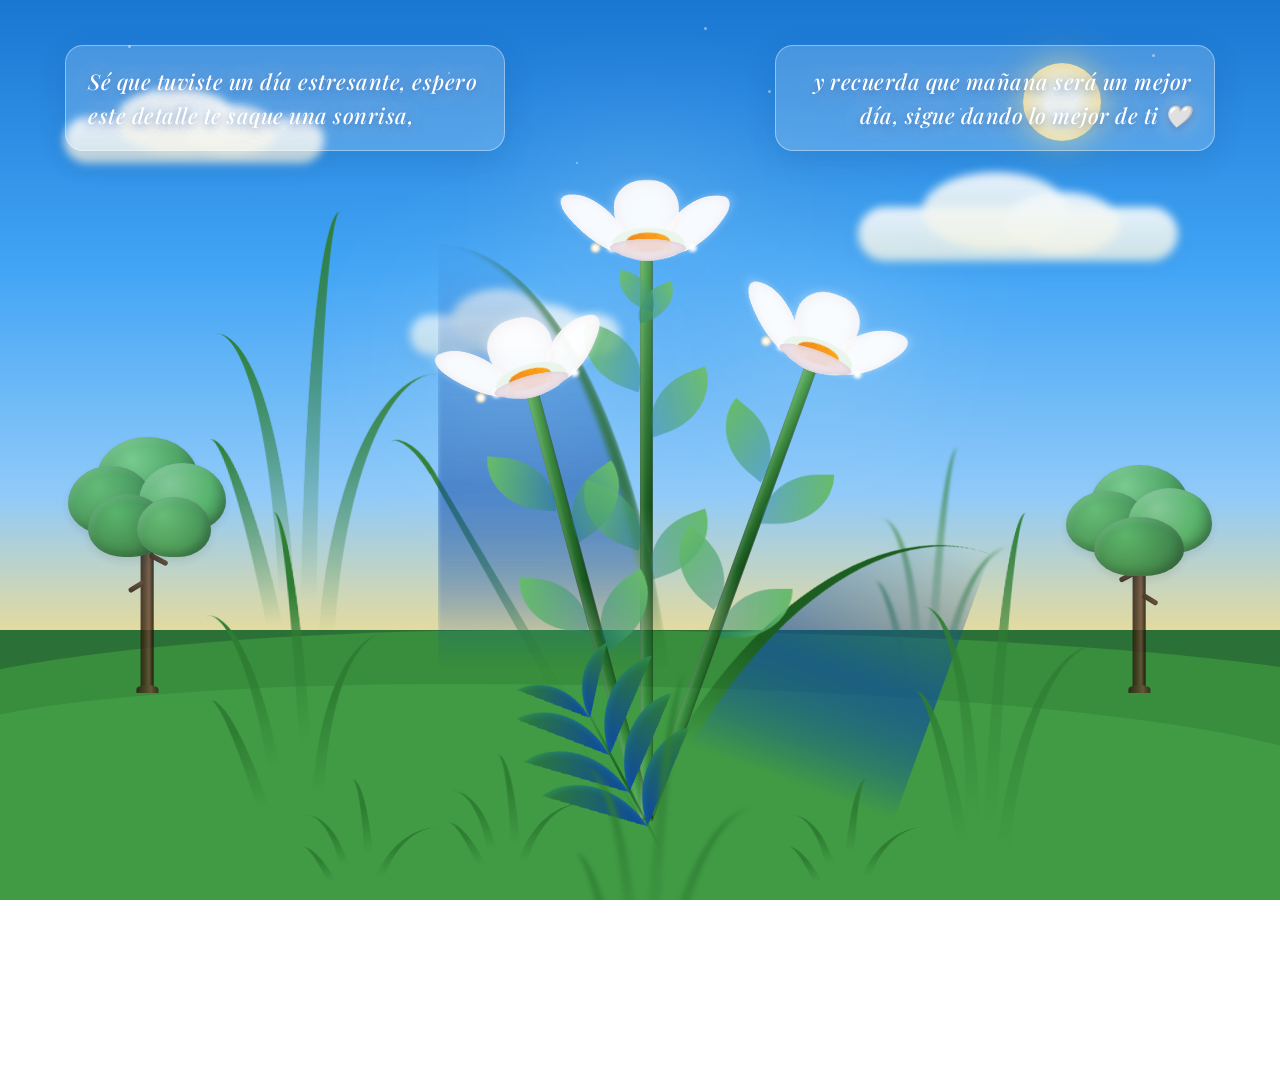
<file: index.html>
<!DOCTYPE html>
<html lang="es">

<head>
  <meta charset="UTF-8">
  <meta name="viewport" content="width=device-width, initial-scale=1.0">
  <meta name="description" content="Un hermoso jardín de lirios (Lilies) que crecen solo para ti bajo el sol.">
  <title>Lilies para ti 🤍</title>
  <link rel="stylesheet" href="css/flower.css?v=5">
  <link rel="preconnect" href="https://fonts.googleapis.com">
  <link rel="preconnect" href="https://fonts.gstatic.com" crossorigin>
  <link
    href="https://fonts.googleapis.com/css2?family=Outfit:wght@300;400;600&family=Playfair+Display:ital,wght@0,500;1,500&display=swap"
    rel="stylesheet">
</head>

<body>
  <!-- ═══════════════════════════════════════════
       ESCENA DE FLORES — LILIES
       Fondo: cielo soleado + pasto verde
       3 flores principales estilo Lilies + vegetación
       Luces flotantes + balanceo 3D
  ═══════════════════════════════════════════ -->

  <!-- Fade overlay -->
  <div class="fade-overlay" id="fade-overlay" aria-hidden="true"></div>

  <!-- Cielo con sol suave, nubes esponjosas y aves lejanas -->
  <div class="sky" aria-hidden="true">
    <!-- Sol suave y cálido -->
    <div class="sun"></div>

    <!-- Nubes suaves de día soleado -->
    <div class="cloud cloud--1"></div>
    <div class="cloud cloud--2"></div>
    <div class="cloud cloud--3"></div>

    <!-- Destellos sutiles -->
    <div class="star star--1"></div>
    <div class="star star--2"></div>
    <div class="star star--3"></div>
    <div class="star star--4"></div>
    <div class="star star--5"></div>
    <div class="star star--6"></div>
    <div class="star star--7"></div>
    <div class="star star--8"></div>

    <!-- Siluetas de aves a la distancia -->
    <div class="birds">
      <div class="bird bird--1"></div>
      <div class="bird bird--2"></div>
      <div class="bird bird--3"></div>
    </div>
  </div>

  <!-- Pasto decorativo -->
  <div class="grass" aria-hidden="true"></div>

  <!-- Árboles de fondo (ecosistema templado de las Lilies con tronco visible) -->
  <div class="trees" aria-hidden="true">
    <!-- Árbol 1: Izquierda (estilo bosque templado / pradera con tronco visible y copa frondosa) -->
    <div class="tree tree--1">
      <div class="tree__trunk">
        <div class="tree__branch tree__branch--1"></div>
        <div class="tree__branch tree__branch--2"></div>
      </div>
      <div class="tree__crown">
        <div class="tree__leaf-cluster tree__leaf-cluster--1"></div>
        <div class="tree__leaf-cluster tree__leaf-cluster--2"></div>
        <div class="tree__leaf-cluster tree__leaf-cluster--3"></div>
        <div class="tree__leaf-cluster tree__leaf-cluster--4"></div>
        <div class="tree__leaf-cluster tree__leaf-cluster--5"></div>
      </div>
    </div>

    <!-- Árbol 2: Derecha (árbol templado con tronco visible) -->
    <div class="tree tree--2">
      <div class="tree__trunk">
        <div class="tree__branch tree__branch--1"></div>
        <div class="tree__branch tree__branch--2"></div>
      </div>
      <div class="tree__crown">
        <div class="tree__leaf-cluster tree__leaf-cluster--1"></div>
        <div class="tree__leaf-cluster tree__leaf-cluster--2"></div>
        <div class="tree__leaf-cluster tree__leaf-cluster--3"></div>
        <div class="tree__leaf-cluster tree__leaf-cluster--4"></div>
      </div>
    </div>
  </div>

  <!-- ═══ ESCENA DE FLORES ═══ -->
  <div class="flowers" aria-label="Jardín de flores estilo Lilies">

    <!-- ═══ FLOR 1 (izquierda, ligeramente inclinada) ═══ -->
    <div class="flower flower--1">
      <!-- Pétalos + centro + brillo -->
      <div class="flower__leafs flower__leafs--1">
        <div class="flower__leaf flower__leaf--1"></div>
        <div class="flower__leaf flower__leaf--2"></div>
        <div class="flower__leaf flower__leaf--3"></div>
        <div class="flower__leaf flower__leaf--4"></div>
        <div class="flower__white-circle"></div>
        <!-- Luces flotantes -->
        <div class="flower__light flower__light--1"></div>
        <div class="flower__light flower__light--2"></div>
        <div class="flower__light flower__light--3"></div>
        <div class="flower__light flower__light--4"></div>
        <div class="flower__light flower__light--5"></div>
        <div class="flower__light flower__light--6"></div>
        <div class="flower__light flower__light--7"></div>
        <div class="flower__light flower__light--8"></div>
      </div>
      <!-- Tallo + hojas del tallo -->
      <div class="flower__line">
        <div class="flower__line__leaf flower__line__leaf--1"></div>
        <div class="flower__line__leaf flower__line__leaf--2"></div>
        <div class="flower__line__leaf flower__line__leaf--3"></div>
        <div class="flower__line__leaf flower__line__leaf--4"></div>
        <div class="flower__line__leaf flower__line__leaf--5"></div>
        <div class="flower__line__leaf flower__line__leaf--6"></div>
      </div>
    </div>

    <!-- ═══ FLOR 2 (derecha, inclinada) ═══ -->
    <div class="flower flower--2">
      <div class="flower__leafs flower__leafs--2">
        <div class="flower__leaf flower__leaf--1"></div>
        <div class="flower__leaf flower__leaf--2"></div>
        <div class="flower__leaf flower__leaf--3"></div>
        <div class="flower__leaf flower__leaf--4"></div>
        <div class="flower__white-circle"></div>
        <div class="flower__light flower__light--1"></div>
        <div class="flower__light flower__light--2"></div>
        <div class="flower__light flower__light--3"></div>
        <div class="flower__light flower__light--4"></div>
        <div class="flower__light flower__light--5"></div>
        <div class="flower__light flower__light--6"></div>
        <div class="flower__light flower__light--7"></div>
        <div class="flower__light flower__light--8"></div>
      </div>
      <div class="flower__line">
        <div class="flower__line__leaf flower__line__leaf--1"></div>
        <div class="flower__line__leaf flower__line__leaf--2"></div>
        <div class="flower__line__leaf flower__line__leaf--3"></div>
        <div class="flower__line__leaf flower__line__leaf--4"></div>
      </div>
    </div>

    <!-- ═══ FLOR 3 (izquierda, inclinada opuesta) ═══ -->
    <div class="flower flower--3">
      <div class="flower__leafs flower__leafs--3">
        <div class="flower__leaf flower__leaf--1"></div>
        <div class="flower__leaf flower__leaf--2"></div>
        <div class="flower__leaf flower__leaf--3"></div>
        <div class="flower__leaf flower__leaf--4"></div>
        <div class="flower__white-circle"></div>
        <div class="flower__light flower__light--1"></div>
        <div class="flower__light flower__light--2"></div>
        <div class="flower__light flower__light--3"></div>
        <div class="flower__light flower__light--4"></div>
        <div class="flower__light flower__light--5"></div>
        <div class="flower__light flower__light--6"></div>
        <div class="flower__light flower__light--7"></div>
        <div class="flower__light flower__light--8"></div>
      </div>
      <div class="flower__line">
        <div class="flower__line__leaf flower__line__leaf--1"></div>
        <div class="flower__line__leaf flower__line__leaf--2"></div>
        <div class="flower__line__leaf flower__line__leaf--3"></div>
        <div class="flower__line__leaf flower__line__leaf--4"></div>
      </div>
    </div>

    <!-- ═══ VEGETACIÓN DECORATIVA ═══ -->

    <!-- Planta curvada larga a la izquierda -->
    <div class="grow-ans" style="--d: 1.2s">
      <div class="flower__g-long">
        <div class="flower__g-long__top"></div>
        <div class="flower__g-long__bottom"></div>
      </div>
    </div>

    <!-- Ramas curvadas grandes -->
    <div class="grow-ans" style="--d: 2.4s">
      <div class="flower__g-right flower__g-right--1">
        <div class="leaf"></div>
      </div>
    </div>
    <div class="grow-ans" style="--d: 2.8s">
      <div class="flower__g-right flower__g-right--2">
        <div class="leaf"></div>
      </div>
    </div>

    <!-- Planta frontal con hojas alternadas -->
    <div class="grow-ans" style="--d: 2.8s">
      <div class="flower__g-front">
        <div class="flower__g-front__leaf-wrapper flower__g-front__leaf-wrapper--1">
          <div class="flower__g-front__leaf"></div>
        </div>
        <div class="flower__g-front__leaf-wrapper flower__g-front__leaf-wrapper--2">
          <div class="flower__g-front__leaf"></div>
        </div>
        <div class="flower__g-front__leaf-wrapper flower__g-front__leaf-wrapper--3">
          <div class="flower__g-front__leaf"></div>
        </div>
        <div class="flower__g-front__leaf-wrapper flower__g-front__leaf-wrapper--4">
          <div class="flower__g-front__leaf"></div>
        </div>
        <div class="flower__g-front__leaf-wrapper flower__g-front__leaf-wrapper--5">
          <div class="flower__g-front__leaf"></div>
        </div>
        <div class="flower__g-front__leaf-wrapper flower__g-front__leaf-wrapper--6">
          <div class="flower__g-front__leaf"></div>
        </div>
        <div class="flower__g-front__leaf-wrapper flower__g-front__leaf-wrapper--7">
          <div class="flower__g-front__leaf"></div>
        </div>
        <div class="flower__g-front__leaf-wrapper flower__g-front__leaf-wrapper--8">
          <div class="flower__g-front__leaf"></div>
        </div>
        <div class="flower__g-front__line"></div>
      </div>
    </div>

    <!-- Tallos largos distribuidos como arbustos -->
    <div class="long-g long-g--0">
      <div class="grow-ans" style="--d: 3s">
        <div class="leaf leaf--0"></div>
      </div>
      <div class="grow-ans" style="--d: 2.2s">
        <div class="leaf leaf--1"></div>
      </div>
      <div class="grow-ans" style="--d: 3.4s">
        <div class="leaf leaf--2"></div>
      </div>
      <div class="grow-ans" style="--d: 3.6s">
        <div class="leaf leaf--3"></div>
      </div>
    </div>

    <div class="long-g long-g--1">
      <div class="grow-ans" style="--d: 3.6s">
        <div class="leaf leaf--0"></div>
      </div>
      <div class="grow-ans" style="--d: 3.8s">
        <div class="leaf leaf--1"></div>
      </div>
      <div class="grow-ans" style="--d: 4s">
        <div class="leaf leaf--2"></div>
      </div>
      <div class="grow-ans" style="--d: 4.2s">
        <div class="leaf leaf--3"></div>
      </div>
    </div>

    <div class="long-g long-g--2">
      <div class="grow-ans" style="--d: 4s">
        <div class="leaf leaf--0"></div>
      </div>
      <div class="grow-ans" style="--d: 4.2s">
        <div class="leaf leaf--1"></div>
      </div>
      <div class="grow-ans" style="--d: 4.4s">
        <div class="leaf leaf--2"></div>
      </div>
      <div class="grow-ans" style="--d: 4.6s">
        <div class="leaf leaf--3"></div>
      </div>
    </div>

    <div class="long-g long-g--3">
      <div class="grow-ans" style="--d: 4s">
        <div class="leaf leaf--0"></div>
      </div>
      <div class="grow-ans" style="--d: 4.2s">
        <div class="leaf leaf--1"></div>
      </div>
      <div class="grow-ans" style="--d: 3s">
        <div class="leaf leaf--2"></div>
      </div>
      <div class="grow-ans" style="--d: 3.6s">
        <div class="leaf leaf--3"></div>
      </div>
    </div>

    <div class="long-g long-g--4">
      <div class="grow-ans" style="--d: 4s">
        <div class="leaf leaf--0"></div>
      </div>
      <div class="grow-ans" style="--d: 4.2s">
        <div class="leaf leaf--1"></div>
      </div>
      <div class="grow-ans" style="--d: 3s">
        <div class="leaf leaf--2"></div>
      </div>
      <div class="grow-ans" style="--d: 3.6s">
        <div class="leaf leaf--3"></div>
      </div>
    </div>

    <div class="long-g long-g--5">
      <div class="grow-ans" style="--d: 4s">
        <div class="leaf leaf--0"></div>
      </div>
      <div class="grow-ans" style="--d: 4.2s">
        <div class="leaf leaf--1"></div>
      </div>
      <div class="grow-ans" style="--d: 3s">
        <div class="leaf leaf--2"></div>
      </div>
      <div class="grow-ans" style="--d: 3.6s">
        <div class="leaf leaf--3"></div>
      </div>
    </div>

    <div class="long-g long-g--6">
      <div class="grow-ans" style="--d: 4.2s">
        <div class="leaf leaf--0"></div>
      </div>
      <div class="grow-ans" style="--d: 4.4s">
        <div class="leaf leaf--1"></div>
      </div>
      <div class="grow-ans" style="--d: 4.6s">
        <div class="leaf leaf--2"></div>
      </div>
      <div class="grow-ans" style="--d: 4.8s">
        <div class="leaf leaf--3"></div>
      </div>
    </div>

    <div class="long-g long-g--7">
      <div class="grow-ans" style="--d: 3s">
        <div class="leaf leaf--0"></div>
      </div>
      <div class="grow-ans" style="--d: 3.2s">
        <div class="leaf leaf--1"></div>
      </div>
      <div class="grow-ans" style="--d: 3.5s">
        <div class="leaf leaf--2"></div>
      </div>
      <div class="grow-ans" style="--d: 3.6s">
        <div class="leaf leaf--3"></div>
      </div>
    </div>

  </div>

  <!-- Mensaje final (dividido en 2 columnas para no tapar la flor) -->
  <div class="final-message" id="final-message" aria-live="polite">
    <div class="final-message__col final-message__col--left">
      <p class="final-message__text">Sé que tuviste un día estresante, espero este detalle te saque una sonrisa,</p>
    </div>
    <div class="final-message__col final-message__col--right">
      <p class="final-message__text">y recuerda que mañana será un mejor día, sigue dando lo mejor de ti 🤍</p>
    </div>
  </div>

  <script src="js/anim.js?v=3"></script>
</body>

</html>
</file>
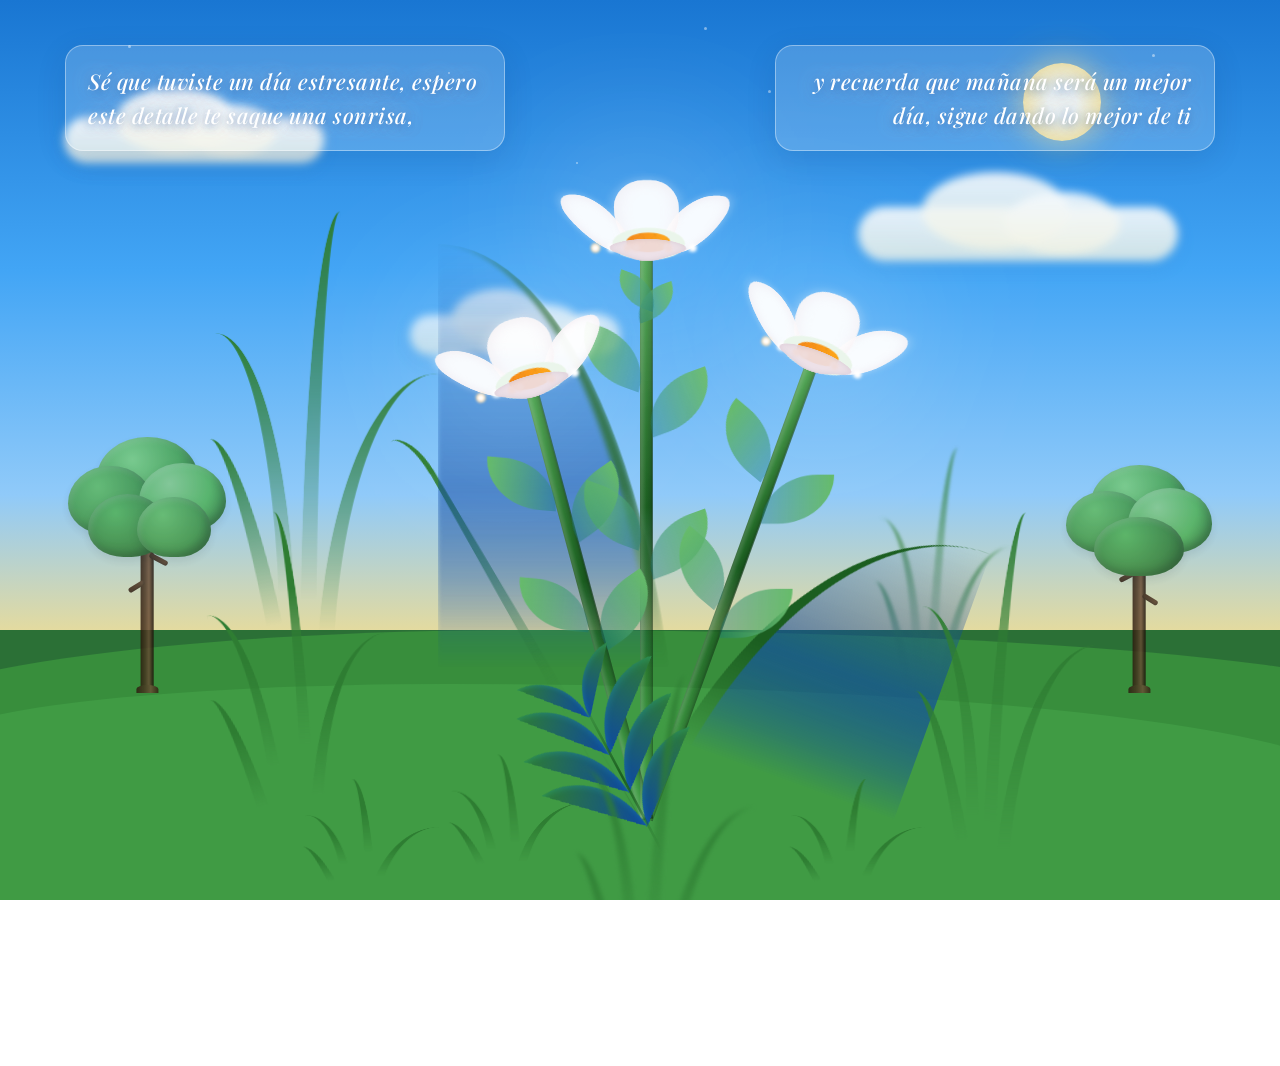
<file: flower.html>
<!DOCTYPE html>
<html lang="es">

<head>
  <meta charset="UTF-8">
  <meta name="viewport" content="width=device-width, initial-scale=1.0">
  <meta name="description" content="Un hermoso jardín de lirios (Lilies) que crecen solo para ti bajo el sol.">
  <title>Lilies para ti 🤍</title>
  <link rel="stylesheet" href="css/flower.css?v=5">
  <link rel="preconnect" href="https://fonts.googleapis.com">
  <link rel="preconnect" href="https://fonts.gstatic.com" crossorigin>
  <link
    href="https://fonts.googleapis.com/css2?family=Outfit:wght@300;400;600&family=Playfair+Display:ital,wght@0,500;1,500&display=swap"
    rel="stylesheet">
</head>

<body>
  <!-- ═══════════════════════════════════════════
       ESCENA DE FLORES — ESTILO DaniCodex
       Fondo: cielo soleado + pasto verde
       3 flores principales estilo Lilies + vegetación
       Luces flotantes + balanceo 3D
  ═══════════════════════════════════════════ -->

  <!-- Fade overlay -->
  <div class="fade-overlay" id="fade-overlay" aria-hidden="true"></div>

  <!-- Cielo con sol radiante, nubes suaves y aves lejanas -->
  <div class="sky" aria-hidden="true">
    <!-- Sol radiante -->
    <div class="sun"></div>

    <!-- Nubes suaves de día soleado -->
    <div class="cloud cloud--1"></div>
    <div class="cloud cloud--2"></div>
    <div class="cloud cloud--3"></div>

    <!-- Destellos sutiles -->
    <div class="star star--1"></div>
    <div class="star star--2"></div>
    <div class="star star--3"></div>
    <div class="star star--4"></div>
    <div class="star star--5"></div>
    <div class="star star--6"></div>
    <div class="star star--7"></div>
    <div class="star star--8"></div>

    <!-- Siluetas de aves a la distancia -->
    <div class="birds">
      <div class="bird bird--1"></div>
      <div class="bird bird--2"></div>
      <div class="bird bird--3"></div>
    </div>
  </div>

  <!-- Pasto decorativo -->
  <div class="grass" aria-hidden="true"></div>

  <!-- Árboles de fondo (ecosistema templado de las Lilies con tronco visible) -->
  <div class="trees" aria-hidden="true">
    <!-- Árbol 1: Izquierda (estilo bosque templado / pradera con tronco visible y copa frondosa) -->
    <div class="tree tree--1">
      <div class="tree__trunk">
        <div class="tree__branch tree__branch--1"></div>
        <div class="tree__branch tree__branch--2"></div>
      </div>
      <div class="tree__crown">
        <div class="tree__leaf-cluster tree__leaf-cluster--1"></div>
        <div class="tree__leaf-cluster tree__leaf-cluster--2"></div>
        <div class="tree__leaf-cluster tree__leaf-cluster--3"></div>
        <div class="tree__leaf-cluster tree__leaf-cluster--4"></div>
        <div class="tree__leaf-cluster tree__leaf-cluster--5"></div>
      </div>
    </div>

    <!-- Árbol 2: Derecha (árbol templado con tronco visible) -->
    <div class="tree tree--2">
      <div class="tree__trunk">
        <div class="tree__branch tree__branch--1"></div>
        <div class="tree__branch tree__branch--2"></div>
      </div>
      <div class="tree__crown">
        <div class="tree__leaf-cluster tree__leaf-cluster--1"></div>
        <div class="tree__leaf-cluster tree__leaf-cluster--2"></div>
        <div class="tree__leaf-cluster tree__leaf-cluster--3"></div>
        <div class="tree__leaf-cluster tree__leaf-cluster--4"></div>
      </div>
    </div>
  </div>

  <!-- ═══ ESCENA DE FLORES ═══ -->
  <div class="flowers" aria-label="Jardín de flores estilo Lilies">

    <!-- ═══ FLOR 1 (izquierda, ligeramente inclinada) ═══ -->
    <div class="flower flower--1">
      <!-- Pétalos + centro + brillo -->
      <div class="flower__leafs flower__leafs--1">
        <div class="flower__leaf flower__leaf--1"></div>
        <div class="flower__leaf flower__leaf--2"></div>
        <div class="flower__leaf flower__leaf--3"></div>
        <div class="flower__leaf flower__leaf--4"></div>
        <div class="flower__white-circle"></div>
        <!-- Luces flotantes -->
        <div class="flower__light flower__light--1"></div>
        <div class="flower__light flower__light--2"></div>
        <div class="flower__light flower__light--3"></div>
        <div class="flower__light flower__light--4"></div>
        <div class="flower__light flower__light--5"></div>
        <div class="flower__light flower__light--6"></div>
        <div class="flower__light flower__light--7"></div>
        <div class="flower__light flower__light--8"></div>
      </div>
      <!-- Tallo + hojas del tallo -->
      <div class="flower__line">
        <div class="flower__line__leaf flower__line__leaf--1"></div>
        <div class="flower__line__leaf flower__line__leaf--2"></div>
        <div class="flower__line__leaf flower__line__leaf--3"></div>
        <div class="flower__line__leaf flower__line__leaf--4"></div>
        <div class="flower__line__leaf flower__line__leaf--5"></div>
        <div class="flower__line__leaf flower__line__leaf--6"></div>
      </div>
    </div>

    <!-- ═══ FLOR 2 (derecha, inclinada) ═══ -->
    <div class="flower flower--2">
      <div class="flower__leafs flower__leafs--2">
        <div class="flower__leaf flower__leaf--1"></div>
        <div class="flower__leaf flower__leaf--2"></div>
        <div class="flower__leaf flower__leaf--3"></div>
        <div class="flower__leaf flower__leaf--4"></div>
        <div class="flower__white-circle"></div>
        <div class="flower__light flower__light--1"></div>
        <div class="flower__light flower__light--2"></div>
        <div class="flower__light flower__light--3"></div>
        <div class="flower__light flower__light--4"></div>
        <div class="flower__light flower__light--5"></div>
        <div class="flower__light flower__light--6"></div>
        <div class="flower__light flower__light--7"></div>
        <div class="flower__light flower__light--8"></div>
      </div>
      <div class="flower__line">
        <div class="flower__line__leaf flower__line__leaf--1"></div>
        <div class="flower__line__leaf flower__line__leaf--2"></div>
        <div class="flower__line__leaf flower__line__leaf--3"></div>
        <div class="flower__line__leaf flower__line__leaf--4"></div>
      </div>
    </div>

    <!-- ═══ FLOR 3 (izquierda, inclinada opuesta) ═══ -->
    <div class="flower flower--3">
      <div class="flower__leafs flower__leafs--3">
        <div class="flower__leaf flower__leaf--1"></div>
        <div class="flower__leaf flower__leaf--2"></div>
        <div class="flower__leaf flower__leaf--3"></div>
        <div class="flower__leaf flower__leaf--4"></div>
        <div class="flower__white-circle"></div>
        <div class="flower__light flower__light--1"></div>
        <div class="flower__light flower__light--2"></div>
        <div class="flower__light flower__light--3"></div>
        <div class="flower__light flower__light--4"></div>
        <div class="flower__light flower__light--5"></div>
        <div class="flower__light flower__light--6"></div>
        <div class="flower__light flower__light--7"></div>
        <div class="flower__light flower__light--8"></div>
      </div>
      <div class="flower__line">
        <div class="flower__line__leaf flower__line__leaf--1"></div>
        <div class="flower__line__leaf flower__line__leaf--2"></div>
        <div class="flower__line__leaf flower__line__leaf--3"></div>
        <div class="flower__line__leaf flower__line__leaf--4"></div>
      </div>
    </div>

    <!-- ═══ VEGETACIÓN DECORATIVA ═══ -->

    <!-- Planta curvada larga a la izquierda -->
    <div class="grow-ans" style="--d: 1.2s">
      <div class="flower__g-long">
        <div class="flower__g-long__top"></div>
        <div class="flower__g-long__bottom"></div>
      </div>
    </div>

    <!-- Ramas curvadas grandes -->
    <div class="grow-ans" style="--d: 2.4s">
      <div class="flower__g-right flower__g-right--1">
        <div class="leaf"></div>
      </div>
    </div>
    <div class="grow-ans" style="--d: 2.8s">
      <div class="flower__g-right flower__g-right--2">
        <div class="leaf"></div>
      </div>
    </div>

    <!-- Planta frontal con hojas alternadas -->
    <div class="grow-ans" style="--d: 2.8s">
      <div class="flower__g-front">
        <div class="flower__g-front__leaf-wrapper flower__g-front__leaf-wrapper--1">
          <div class="flower__g-front__leaf"></div>
        </div>
        <div class="flower__g-front__leaf-wrapper flower__g-front__leaf-wrapper--2">
          <div class="flower__g-front__leaf"></div>
        </div>
        <div class="flower__g-front__leaf-wrapper flower__g-front__leaf-wrapper--3">
          <div class="flower__g-front__leaf"></div>
        </div>
        <div class="flower__g-front__leaf-wrapper flower__g-front__leaf-wrapper--4">
          <div class="flower__g-front__leaf"></div>
        </div>
        <div class="flower__g-front__leaf-wrapper flower__g-front__leaf-wrapper--5">
          <div class="flower__g-front__leaf"></div>
        </div>
        <div class="flower__g-front__leaf-wrapper flower__g-front__leaf-wrapper--6">
          <div class="flower__g-front__leaf"></div>
        </div>
        <div class="flower__g-front__leaf-wrapper flower__g-front__leaf-wrapper--7">
          <div class="flower__g-front__leaf"></div>
        </div>
        <div class="flower__g-front__leaf-wrapper flower__g-front__leaf-wrapper--8">
          <div class="flower__g-front__leaf"></div>
        </div>
        <div class="flower__g-front__line"></div>
      </div>
    </div>

    <!-- Tallos largos distribuidos como arbustos -->
    <div class="long-g long-g--0">
      <div class="grow-ans" style="--d: 3s">
        <div class="leaf leaf--0"></div>
      </div>
      <div class="grow-ans" style="--d: 2.2s">
        <div class="leaf leaf--1"></div>
      </div>
      <div class="grow-ans" style="--d: 3.4s">
        <div class="leaf leaf--2"></div>
      </div>
      <div class="grow-ans" style="--d: 3.6s">
        <div class="leaf leaf--3"></div>
      </div>
    </div>

    <div class="long-g long-g--1">
      <div class="grow-ans" style="--d: 3.6s">
        <div class="leaf leaf--0"></div>
      </div>
      <div class="grow-ans" style="--d: 3.8s">
        <div class="leaf leaf--1"></div>
      </div>
      <div class="grow-ans" style="--d: 4s">
        <div class="leaf leaf--2"></div>
      </div>
      <div class="grow-ans" style="--d: 4.2s">
        <div class="leaf leaf--3"></div>
      </div>
    </div>

    <div class="long-g long-g--2">
      <div class="grow-ans" style="--d: 4s">
        <div class="leaf leaf--0"></div>
      </div>
      <div class="grow-ans" style="--d: 4.2s">
        <div class="leaf leaf--1"></div>
      </div>
      <div class="grow-ans" style="--d: 4.4s">
        <div class="leaf leaf--2"></div>
      </div>
      <div class="grow-ans" style="--d: 4.6s">
        <div class="leaf leaf--3"></div>
      </div>
    </div>

    <div class="long-g long-g--3">
      <div class="grow-ans" style="--d: 4s">
        <div class="leaf leaf--0"></div>
      </div>
      <div class="grow-ans" style="--d: 4.2s">
        <div class="leaf leaf--1"></div>
      </div>
      <div class="grow-ans" style="--d: 3s">
        <div class="leaf leaf--2"></div>
      </div>
      <div class="grow-ans" style="--d: 3.6s">
        <div class="leaf leaf--3"></div>
      </div>
    </div>

    <div class="long-g long-g--4">
      <div class="grow-ans" style="--d: 4s">
        <div class="leaf leaf--0"></div>
      </div>
      <div class="grow-ans" style="--d: 4.2s">
        <div class="leaf leaf--1"></div>
      </div>
      <div class="grow-ans" style="--d: 3s">
        <div class="leaf leaf--2"></div>
      </div>
      <div class="grow-ans" style="--d: 3.6s">
        <div class="leaf leaf--3"></div>
      </div>
    </div>

    <div class="long-g long-g--5">
      <div class="grow-ans" style="--d: 4s">
        <div class="leaf leaf--0"></div>
      </div>
      <div class="grow-ans" style="--d: 4.2s">
        <div class="leaf leaf--1"></div>
      </div>
      <div class="grow-ans" style="--d: 3s">
        <div class="leaf leaf--2"></div>
      </div>
      <div class="grow-ans" style="--d: 3.6s">
        <div class="leaf leaf--3"></div>
      </div>
    </div>

    <div class="long-g long-g--6">
      <div class="grow-ans" style="--d: 4.2s">
        <div class="leaf leaf--0"></div>
      </div>
      <div class="grow-ans" style="--d: 4.4s">
        <div class="leaf leaf--1"></div>
      </div>
      <div class="grow-ans" style="--d: 4.6s">
        <div class="leaf leaf--2"></div>
      </div>
      <div class="grow-ans" style="--d: 4.8s">
        <div class="leaf leaf--3"></div>
      </div>
    </div>

    <div class="long-g long-g--7">
      <div class="grow-ans" style="--d: 3s">
        <div class="leaf leaf--0"></div>
      </div>
      <div class="grow-ans" style="--d: 3.2s">
        <div class="leaf leaf--1"></div>
      </div>
      <div class="grow-ans" style="--d: 3.5s">
        <div class="leaf leaf--2"></div>
      </div>
      <div class="grow-ans" style="--d: 3.6s">
        <div class="leaf leaf--3"></div>
      </div>
    </div>

  </div>

  <!-- Mensaje final (dividido en 2 columnas para no tapar la flor) -->
  <div class="final-message" id="final-message" aria-live="polite">
    <div class="final-message__col final-message__col--left">
      <p class="final-message__text">Sé que tuviste un día estresante, espero este detalle te saque una sonrisa,</p>
    </div>
    <div class="final-message__col final-message__col--right">
      <p class="final-message__text">y recuerda que mañana será un mejor día, sigue dando lo mejor de ti</p>
    </div>
  </div>

  <script src="js/anim.js?v=3"></script>
</body>

</html>
</file>
<file: css/flower.css>
/* ═══════════════════════════════════════════════════════
   flower.css — Escena de flores estilo DaniCodex
   Adaptado con paleta atardecer realista.
   
   TÉCNICAS CLAVE:
   - Pétalos 3D con rotateX/rotateY + perspective
   - Tallo que crece animando height (0→final)
   - Hojas en el tallo con border-radius asimétrico
   - Partículas luminosas flotando desde las flores
   - Vegetación decorativa: ramas curvadas + arbustos
   - Balanceo continuo con rotateX/rotateY
   ═══════════════════════════════════════════════════════ */

/* ─── VARIABLES ──────────────────────────────────────── */
:root {
  /* Paleta cielo soleado de día — tonos luminosos y cálidos */
  --color-sky-top: #1976d2;      /* Azul cielo profundo superior */
  --color-sky-mid: #42a5f5;      /* Azul celeste brillante */
  --color-sky-low: #90caf9;      /* Azul luminoso */
  --color-horizon: #ffe082;      /* Horizonte cálido soleado */
  --color-sun: #fff9c4;          /* Resplandor del sol */

  /* Color base para sombras y contrastes */
  --dark-color: #0d47a1;

  /* Pasto — tonos vivos y frescos bajo el sol */
  --color-grass-1: #2b7036;
  --color-grass-2: #388e3c;
  --color-grass-3: #4caf50;

  /* Flor — Color Lirio (Lily) blanco nacarado elegante */
  --color-petal: #ffffff;
  /* Pétalos blanco puro lirio */
  --color-petal-shadow: #eddfe8;
  /* Pétalo de sombra nacarado con suave rubor lirio */
  --color-center-bg: #e8f5e9;
  /* Centro verde pistilo suave */
  --color-center-pattern: #f57c00;
  /* Polen ámbar naranja característico de los lirios */

  /* Vegetación — ecosistema templado */
  --color-stem: #1b5e20;
  /* Tallo verde bosque */
  --color-stem-light: #43a047;
  /* Tallo claro */
  --color-leaf-green: #2e7d32;
  /* Hojas del tallo */
  --color-leaf-bright: #66bb6a;
  /* Hojas claras */
  --color-leaf-dark: #1b5e20;
  /* Ramas */
  --color-bush: #2e7d32;
  /* Arbustos */

  /* Luces */
  --color-light-warm: #ffb74d;
  /* Luces cálidas polen dorado */
  --color-light-cool: #ffffff;
  /* Luces blancas lirio */

  /* Nubes y aves (cielo diurno despejado y luminoso) */
  --color-cloud-top: rgba(255, 255, 255, 0.92);
  /* Nubes blancas esponjosas */
  --color-cloud-bottom: rgba(255, 248, 225, 0.78);
  /* Brillo cálido inferior */
  --color-bird: rgba(24, 60, 95, 0.85);
  /* Siluetas de aves nítidas */

  /* Destellos de luz en el cielo */
  --color-star: rgba(255, 255, 255, 0.45);

  /* Texto */
  --color-text: #ffffff;
  --color-text-glow: rgba(255, 240, 220, 0.7);

  /* Tiempos */
  --fl-speed: 0.8s;
  /* Velocidad floración hojas tallo */
  --duration-message: 1.5s;

  /* Tipografía */
  --font-body: 'Outfit', sans-serif;
  --font-accent: 'Playfair Display', serif;
}

/* ─── RESET ──────────────────────────────────────────── */
*,
*::after,
*::before {
  padding: 0;
  margin: 0;
  box-sizing: border-box;
}

/* ─── BODY ───────────────────────────────────────────── */
html,
body {
  height: 100%;
  overflow: hidden;
}

body {
  font-family: var(--font-body);
  color: var(--color-text);
  display: flex;
  align-items: flex-end;
  justify-content: center;
  min-height: 100vh;
  background: linear-gradient(180deg,
      var(--color-sky-top) 0%,
      var(--color-sky-mid) 30%,
      var(--color-sky-low) 55%,
      var(--color-horizon) 75%,
      var(--color-sun) 100%);
  background-attachment: fixed;
  overflow: hidden;
  perspective: 1000px;
  /* Habilita 3D para los hijos */
}

/* ─── OVERLAY FADE-IN ────────────────────────────────── */
.fade-overlay {
  position: fixed;
  inset: 0;
  background: var(--dark-color);
  z-index: 999;
  pointer-events: none;
  opacity: 0;
  transition: opacity 0.8s ease;
}

.fade-overlay--active {
  opacity: 1;
}

/* ─── CIELO: ESTRELLAS ───────────────────────────────── */
.sky {
  position: fixed;
  inset: 0;
  pointer-events: none;
  z-index: 0;
}

.star {
  position: absolute;
  width: 3px;
  height: 3px;
  background: var(--color-star);
  border-radius: 50%;
  animation: twinkle 3s ease-in-out infinite alternate;
}

.star--1 {
  top: 5%;
  left: 10%;
  animation-delay: 0s;
}

.star--2 {
  top: 8%;
  left: 35%;
  animation-delay: 0.5s;
  width: 2px;
  height: 2px;
}

.star--3 {
  top: 3%;
  left: 55%;
  animation-delay: 1.2s;
}

.star--4 {
  top: 12%;
  left: 75%;
  animation-delay: 0.8s;
  width: 2px;
  height: 2px;
}

.star--5 {
  top: 6%;
  left: 90%;
  animation-delay: 1.5s;
}

.star--6 {
  top: 15%;
  left: 20%;
  animation-delay: 2s;
  width: 2px;
  height: 2px;
}

.star--7 {
  top: 10%;
  left: 60%;
  animation-delay: 0.3s;
}

.star--8 {
  top: 18%;
  left: 45%;
  animation-delay: 1.8s;
  width: 2px;
  height: 2px;
}

@keyframes twinkle {
  0% {
    opacity: 0.3;
    transform: scale(1);
  }

  100% {
    opacity: 1;
    transform: scale(1.3);
  }
}

/* ─── CIELO: SOL CÁLIDO Y SUAVE ──────────────────────── 
   Intensidad atenuada para evitar deslumbramiento, con un
   resplandor cálido y apacible que no fatiga la vista.
   ──────────────────────────────────────────────────────── */
.sun {
  position: absolute;
  top: 7%;
  right: 14%;
  width: 78px;
  height: 78px;
  border-radius: 50%;
  background: radial-gradient(circle, #fffdf2 25%, #ffe89e 65%, #ffd54f 100%);
  box-shadow: 
    0 0 20px 6px rgba(255, 224, 130, 0.35),
    0 0 45px 12px rgba(255, 213, 79, 0.15);
  animation: sunPulse 6s ease-in-out infinite alternate;
  pointer-events: none;
  opacity: 0.88;
  z-index: 0;
}

@keyframes sunPulse {
  0% {
    transform: scale(0.98);
    opacity: 0.84;
  }
  100% {
    transform: scale(1.01);
    opacity: 0.90;
  }
}

/* ─── CIELO: NUBES DE DÍA SOLEADO (FORMAS ORGÁNICAS) ──── 
   Nubes esponjosas blancas compuestas con cúpulas redondeadas 
   (::before y ::after) bañadas por la luz del sol.
   ──────────────────────────────────────────────────────── */
.cloud {
  position: absolute;
  border-radius: 50px;
  background: linear-gradient(180deg,
      var(--color-cloud-top) 0%,
      var(--color-cloud-bottom) 100%);
  filter: blur(4px);
  pointer-events: none;
  opacity: 0.94;
  box-shadow: 0 6px 20px rgba(50, 120, 180, 0.16);
}

/* Lóbulos redondeados que dan volumen y forma de nube real */
.cloud::before {
  content: '';
  position: absolute;
  bottom: 20%;
  left: 20%;
  width: 46%;
  height: 145%;
  background: inherit;
  border-radius: 50%;
}

.cloud::after {
  content: '';
  position: absolute;
  bottom: 12%;
  right: 18%;
  width: 36%;
  height: 115%;
  background: inherit;
  border-radius: 50%;
}

/* Nube 1: zona media-alta izquierda */
.cloud--1 {
  top: 13%;
  left: 5%;
  width: clamp(160px, 24vw, 260px);
  height: clamp(30px, 4.2vw, 46px);
  animation: cloudDrift1 45s ease-in-out infinite alternate;
}

/* Nube 2: más ancha, zona media derecha */
.cloud--2 {
  top: 23%;
  right: 8%;
  width: clamp(190px, 28vw, 320px);
  height: clamp(36px, 5vw, 54px);
  animation: cloudDrift2 55s ease-in-out infinite alternate;
}

/* Nube 3: suave, flotando en plano medio */
.cloud--3 {
  top: 35%;
  left: 32%;
  width: clamp(130px, 19vw, 210px);
  height: clamp(26px, 3.8vw, 40px);
  opacity: 0.75;
  animation: cloudDrift3 40s ease-in-out infinite alternate;
}

@keyframes cloudDrift1 {
  0% {
    transform: translateX(0);
  }

  100% {
    transform: translateX(45px);
  }
}

@keyframes cloudDrift2 {
  0% {
    transform: translateX(0);
  }

  100% {
    transform: translateX(-40px);
  }
}

@keyframes cloudDrift3 {
  0% {
    transform: translateX(0);
  }

  100% {
    transform: translateX(30px);
  }
}

/* ─── CIELO: SILUETAS DE AVES A LA DISTANCIA ─────────── 
   Siluetas oscuras y nítidas en formación de vuelo.
   Aleteo visible con sombra sutil para contraste.
   ──────────────────────────────────────────────────────── */
.birds {
  position: absolute;
  inset: 0;
  pointer-events: none;
  overflow: hidden;
  z-index: 1;
}

.bird {
  position: absolute;
  width: 18px;
  height: 10px;
  opacity: 0;
  animation: birdFlight 28s linear infinite;
  filter: drop-shadow(0 1px 2px rgba(0, 0, 0, 0.35));
}

/* Alas dibujadas con bordes curvados y trazo más visible */
.bird::before,
.bird::after {
  content: '';
  position: absolute;
  top: 0;
  width: 9px;
  height: 6px;
  border-top: 2.2px solid var(--color-bird);
  border-radius: 50% 50% 0 0;
}

/* Ala izquierda */
.bird::before {
  left: 0;
  transform-origin: right bottom;
  animation: birdFlapLeft 0.65s ease-in-out infinite alternate;
}

/* Ala derecha */
.bird::after {
  right: 0;
  transform-origin: left bottom;
  animation: birdFlapRight 0.65s ease-in-out infinite alternate;
}

/* Formación escalonada */
.bird--1 {
  top: 15%;
  --bird-scale: 1;
  animation-delay: 0s;
}

.bird--2 {
  top: 18%;
  --bird-scale: 0.78;
  animation-delay: 1.4s;
}

.bird--3 {
  top: 13.5%;
  --bird-scale: 0.6;
  animation-delay: 2.8s;
}

/* Aleteo */
@keyframes birdFlapLeft {
  0% {
    transform: rotate(-24deg);
  }

  100% {
    transform: rotate(26deg);
  }
}

@keyframes birdFlapRight {
  0% {
    transform: rotate(24deg);
  }

  100% {
    transform: rotate(-26deg);
  }
}

/* Desplazamiento horizontal a través del cielo con buena visibilidad */
@keyframes birdFlight {
  0% {
    left: -40px;
    opacity: 0;
    transform: translateY(0) scale(var(--bird-scale, 1));
  }

  6% {
    opacity: 0.95;
  }

  50% {
    transform: translateY(-14px) scale(var(--bird-scale, 1));
  }

  92% {
    opacity: 0.95;
  }

  100% {
    left: 105vw;
    opacity: 0;
    transform: translateY(8px) scale(var(--bird-scale, 1));
  }
}

/* ─── ÁRBOLES DE FONDO (ECOSISTEMA DE LILIES) ────────── 
   Árboles lejanos en el horizonte de la colina. Escala reducida 
   y atmósfera suave para colocarlos claramente en segundo 
   plano, aportando profundidad paisajística sin competir 
   con la flor principal.
   ──────────────────────────────────────────────────────── */
.trees {
  position: fixed;
  bottom: 23vh; /* Arraigados en el horizonte de la colina lejana */
  left: 0;
  right: 0;
  height: 0;
  pointer-events: none;
  z-index: 1; /* Estrictamente en el plano de fondo, detrás de las flores */
  opacity: 0.82; /* Suave perspectiva aérea */
  filter: blur(0.35px); /* Desenfoque sutil de profundidad de campo */
}

.tree {
  position: absolute;
  bottom: 0;
  transform-origin: bottom center;
}

/* Árbol 1 (Izquierda fondo): Silueta distante de árbol templado con tronco visible */
.tree--1 {
  left: clamp(2%, 6vw, 10%);
  width: clamp(80px, 11vw, 150px);
  height: clamp(150px, 20vw, 260px);
  animation: treeSwayLeft 10s ease-in-out infinite alternate;
}

/* Árbol 2 (Derecha fondo): Árbol distante acompañante */
.tree--2 {
  right: clamp(2%, 6vw, 10%);
  width: clamp(75px, 10vw, 140px);
  height: clamp(140px, 18vw, 240px);
  animation: treeSwayRight 12s ease-in-out infinite alternate;
}

/* Tronco visible con proporción de plano lejano */
.tree__trunk {
  position: absolute;
  bottom: 0;
  left: 50%;
  transform: translateX(-50%);
  width: clamp(7px, 1vw, 13px);
  height: 76%;
  background: linear-gradient(90deg, #2b180d 0%, #462f1e 35%, #6a4c35 65%, #301b0f 100%);
  border-radius: 4px 4px 0 0;
  box-shadow: inset -2px 0 3px rgba(0, 0, 0, 0.45);
}

/* Base ensanchada del tronco sobre el horizonte */
.tree__trunk::after {
  content: '';
  position: absolute;
  bottom: 0;
  left: 50%;
  transform: translateX(-50%);
  width: 175%;
  height: 8px;
  background: inherit;
  border-radius: 50% 50% 0 0;
}

/* Ramas secundarias estructurales */
.tree__branch {
  position: absolute;
  background: linear-gradient(90deg, #301b0f, #543926);
  border-radius: 3px;
  box-shadow: inset -1px -1px 2px rgba(0, 0, 0, 0.35);
}

.tree--1 .tree__branch--1 {
  top: 44%;
  left: -13px;
  width: 18px;
  height: 5px;
  transform: rotate(-32deg);
}

.tree--1 .tree__branch--2 {
  top: 30%;
  right: -15px;
  width: 20px;
  height: 5px;
  transform: rotate(28deg);
}

.tree--2 .tree__branch--1 {
  top: 45%;
  right: -13px;
  width: 17px;
  height: 5px;
  transform: rotate(32deg);
}

.tree--2 .tree__branch--2 {
  top: 32%;
  left: -14px;
  width: 18px;
  height: 5px;
  transform: rotate(-28deg);
}

/* Copa del árbol elevada para dejar el tronco claramente visible */
.tree__crown {
  position: absolute;
  top: 0;
  left: 0;
  width: 100%;
  height: 56%;
  transform-origin: bottom center;
}

.tree__leaf-cluster {
  position: absolute;
  border-radius: 50% 50% 45% 45% / 55% 55% 45% 45%;
  box-shadow: 
    inset -3px -4px 8px rgba(10, 45, 15, 0.4),
    inset 2px 3px 6px rgba(255, 255, 255, 0.18),
    0 4px 10px rgba(0, 0, 0, 0.1);
}

/* Distribución de copa en Árbol 1 */
.tree--1 .tree__leaf-cluster--1 {
  width: 72%;
  height: 52%;
  top: 0;
  left: 14%;
  background: radial-gradient(circle at 35% 30%, #76cb78 0%, #43a047 55%, #1b5e20 100%);
}

.tree--1 .tree__leaf-cluster--2 {
  width: 60%;
  height: 48%;
  top: 20%;
  left: -6%;
  background: radial-gradient(circle at 35% 30%, #5cb85c 0%, #388e3c 60%, #154c1a 100%);
}

.tree--1 .tree__leaf-cluster--3 {
  width: 62%;
  height: 48%;
  top: 18%;
  right: -6%;
  background: radial-gradient(circle at 35% 30%, #81c784 0%, #4caf50 55%, #1b5e20 100%);
}

.tree--1 .tree__leaf-cluster--4 {
  width: 56%;
  height: 44%;
  top: 40%;
  left: 8%;
  background: radial-gradient(circle at 35% 30%, #4caf50 0%, #2e7d32 60%, #124717 100%);
}

.tree--1 .tree__leaf-cluster--5 {
  width: 52%;
  height: 42%;
  top: 42%;
  right: 5%;
  background: radial-gradient(circle at 35% 30%, #5cb85c 0%, #388e3c 60%, #17541d 100%);
}

/* Distribución de copa en Árbol 2 */
.tree--2 .tree__leaf-cluster--1 {
  width: 76%;
  height: 54%;
  top: 2%;
  left: 12%;
  background: radial-gradient(circle at 35% 30%, #76cb78 0%, #43a047 55%, #1b5e20 100%);
}

.tree--2 .tree__leaf-cluster--2 {
  width: 64%;
  height: 48%;
  top: 22%;
  left: -7%;
  background: radial-gradient(circle at 35% 30%, #5cb85c 0%, #388e3c 60%, #154c1a 100%);
}

.tree--2 .tree__leaf-cluster--3 {
  width: 66%;
  height: 50%;
  top: 20%;
  right: -7%;
  background: radial-gradient(circle at 35% 30%, #81c784 0%, #4caf50 55%, #1b5e20 100%);
}

.tree--2 .tree__leaf-cluster--4 {
  width: 70%;
  height: 46%;
  top: 42%;
  left: 15%;
  background: radial-gradient(circle at 35% 30%, #4caf50 0%, #2e7d32 60%, #134e19 100%);
}

/* Animaciones suaves de balanceo */
@keyframes treeSwayLeft {
  0% {
    transform: rotate(0deg);
  }
  100% {
    transform: rotate(1.8deg) skewX(0.8deg);
  }
}

@keyframes treeSwayRight {
  0% {
    transform: rotate(0deg);
  }
  100% {
    transform: rotate(-1.6deg) skewX(-0.6deg);
  }
}

/* ─── PASTO ──────────────────────────────────────────── */
.grass {
  position: fixed;
  bottom: 0;
  left: 0;
  right: 0;
  height: 30vh;
  z-index: 1;
  pointer-events: none;
  background: var(--color-grass-1);
}

.grass::before {
  content: '';
  position: absolute;
  bottom: 0;
  left: -10%;
  width: 120%;
  height: 100%;
  background: var(--color-grass-2);
  border-radius: 60% 80% 0 0 / 50% 40% 0 0;
}

.grass::after {
  content: '';
  position: absolute;
  bottom: 0;
  left: -5%;
  width: 110%;
  height: 80%;
  background: var(--color-grass-3);
  border-radius: 40% 70% 0 0 / 30% 50% 0 0;
  opacity: 0.4;
}


/* ═══════════════════════════════════════════════════════
   FLORES PRINCIPALES
   Cada flor tiene: pétalos 3D + centro texturizado +
   luces flotantes + tallo que crece + hojas del tallo
   ═══════════════════════════════════════════════════════ */

.flowers {
  position: relative;
  transform: scale(0.9);
  z-index: 2;
}

@media (max-width: 600px) {
  .flowers {
    transform: scale(1.0);
    margin-bottom: 35%;
  }
}

/* ─── Contenedor de cada flor ────────────────────────── */
.flower {
  position: absolute;
  bottom: 10vmin;
  transform-origin: bottom center;
  z-index: 10;
}

/* ─── FLOR 1 — central, balanceo suave ───────────────── */
.flower--1 {
  animation: moving-flower-1 4s linear infinite;
}

.flower--1 .flower__line {
  height: 70vmin;
  animation-delay: 0.3s;
}

.flower--1 .flower__line__leaf--1 {
  animation: blooming-leaf-right var(--fl-speed) 1.6s backwards;
}

.flower--1 .flower__line__leaf--2 {
  animation: blooming-leaf-right var(--fl-speed) 1.4s backwards;
}

.flower--1 .flower__line__leaf--3 {
  animation: blooming-leaf-left var(--fl-speed) 1.2s backwards;
}

.flower--1 .flower__line__leaf--4 {
  animation: blooming-leaf-left var(--fl-speed) 1s backwards;
}

.flower--1 .flower__line__leaf--5 {
  animation: blooming-leaf-right var(--fl-speed) 1.8s backwards;
}

.flower--1 .flower__line__leaf--6 {
  animation: blooming-leaf-left var(--fl-speed) 2s backwards;
}

/* ─── FLOR 2 — derecha, inclinada ────────────────────── */
.flower--2 {
  left: 50%;
  transform: rotate(20deg);
  animation: moving-flower-2 4s linear infinite;
}

.flower--2 .flower__line {
  height: 60vmin;
  animation-delay: 0.6s;
}

.flower--2 .flower__line__leaf--1 {
  animation: blooming-leaf-right var(--fl-speed) 1.9s backwards;
}

.flower--2 .flower__line__leaf--2 {
  animation: blooming-leaf-right var(--fl-speed) 1.7s backwards;
}

.flower--2 .flower__line__leaf--3 {
  animation: blooming-leaf-left var(--fl-speed) 1.5s backwards;
}

.flower--2 .flower__line__leaf--4 {
  animation: blooming-leaf-left var(--fl-speed) 1.3s backwards;
}

/* ─── FLOR 3 — izquierda, inclinada opuesta ──────────── */
.flower--3 {
  left: 50%;
  transform: rotate(-15deg);
  animation: moving-flower-3 4s linear infinite;
}

.flower--3 .flower__line {
  animation-delay: 0.9s;
}

.flower--3 .flower__line__leaf--1 {
  animation: blooming-leaf-right var(--fl-speed) 2.5s backwards;
}

.flower--3 .flower__line__leaf--2 {
  animation: blooming-leaf-right var(--fl-speed) 2.3s backwards;
}

.flower--3 .flower__line__leaf--3 {
  animation: blooming-leaf-left var(--fl-speed) 2.1s backwards;
}

.flower--3 .flower__line__leaf--4 {
  animation: blooming-leaf-left var(--fl-speed) 1.9s backwards;
}


/* ═══════════════════════════════════════════════════════
   PÉTALOS 3D
   4 pétalos por flor + 1 pétalo de sombra.
   Usan rotateX/rotateY para crear profundidad 3D.
   El contenedor .flower__leafs escala de 0→1 (blooming).
   ═══════════════════════════════════════════════════════ */

.flower__leafs {
  position: relative;
  animation: blooming-flower 2s backwards;
}

/* Retraso escalonado por flor */
.flower__leafs--1 {
  animation-delay: 1.1s;
}

.flower__leafs--2 {
  animation-delay: 1.4s;
}

.flower__leafs--3 {
  animation-delay: 1.7s;
}

/* Brillo difuso detrás de la flor (pseudo-elemento) */
.flower__leafs::after {
  content: "";
  position: absolute;
  left: 0;
  top: 0;
  transform: translate(-50%, -100%);
  width: 8vmin;
  height: 8vmin;
  background-color: var(--color-petal);
  filter: blur(10vmin);
}

/* ─── Cada pétalo ─────────────────────────────────────── 
   Forma orgánica con border-radius asimétrico.
   rotateX/rotateY crean la perspectiva 3D.
   ──────────────────────────────────────────────────────── */
.flower__leaf {
  position: absolute;
  bottom: 0;
  left: 50%;
  width: 8vmin;
  height: 11vmin;
  border-radius: 51% 49% 47% 53% / 44% 45% 55% 69%;
  background-color: var(--color-petal);
  transform-origin: bottom center;
  opacity: 0.96;
  box-shadow: 
    inset 0 0 2.2vmin rgba(230, 212, 224, 0.45),
    inset 0 0 0.8vmin rgba(255, 255, 255, 0.9),
    0 0 1.5vmin rgba(255, 255, 255, 0.4);
}

/* Pétalo 1: frente-derecha */
.flower__leaf--1 {
  transform: translate(-10%, 1%) rotateY(40deg) rotateX(-50deg);
}

/* Pétalo 2: arriba-centro */
.flower__leaf--2 {
  transform: translate(-50%, -4%) rotateX(40deg);
}

/* Pétalo 3: frente-izquierda */
.flower__leaf--3 {
  transform: translate(-90%, 0%) rotateY(45deg) rotateX(50deg);
}

/* Pétalo 4: sombra inferior (más oscuro, más pequeño) */
.flower__leaf--4 {
  width: 8vmin;
  height: 8vmin;
  transform-origin: bottom left;
  border-radius: 4vmin 10vmin 4vmin 4vmin;
  transform: translate(0%, 18%) rotateX(70deg) rotate(-43deg);
  background-color: var(--color-petal-shadow);
  z-index: 1;
  opacity: 0.9;
  box-shadow: inset 0 0 1.5vmin rgba(180, 160, 175, 0.4);
}


/* ═══════════════════════════════════════════════════════
   CENTRO DE LA FLOR
   Círculo blanco con textura de líneas finas
   (repeating-linear-gradient) simulando semillas.
   ═══════════════════════════════════════════════════════ */

.flower__white-circle {
  position: absolute;
  left: -3.5vmin;
  top: -3vmin;
  width: 9vmin;
  height: 4vmin;
  border-radius: 50%;
  background-color: var(--color-center-bg);
}

.flower__white-circle::after {
  content: "";
  position: absolute;
  left: 50%;
  top: 45%;
  transform: translate(-50%, -50%);
  width: 60%;
  height: 60%;
  border-radius: inherit;
  background-image:
    repeating-linear-gradient(135deg, rgba(0, 0, 0, 0.03) 0px, rgba(0, 0, 0, 0.03) 1px, transparent 1px, transparent 12px),
    repeating-linear-gradient(45deg, rgba(0, 0, 0, 0.03) 0px, rgba(0, 0, 0, 0.03) 1px, transparent 1px, transparent 12px),
    repeating-linear-gradient(67.5deg, rgba(0, 0, 0, 0.03) 0px, rgba(0, 0, 0, 0.03) 1px, transparent 1px, transparent 12px),
    linear-gradient(90deg, var(--color-center-pattern), #ffa000);
}


/* ═══════════════════════════════════════════════════════
   TALLO
   Crece de 0→height con la animación grow-flower-tree.
   Gradiente lateral para dar volumen cilíndrico.
   ═══════════════════════════════════════════════════════ */

.flower__line {
  height: 55vmin;
  width: 1.5vmin;
  background-image:
    linear-gradient(to left, rgba(0, 0, 0, 0.2), transparent, rgba(255, 255, 255, 0.2)),
    linear-gradient(to top, transparent 10%, var(--color-stem), var(--color-stem-light));
  box-shadow: inset 0 0 2px rgba(0, 0, 0, 0.5);
  animation: grow-flower-tree 4s backwards;
}


/* ═══════════════════════════════════════════════════════
   HOJAS DEL TALLO
   Formas redondeadas con border-radius grandes,
   alternando izquierda y derecha a distintas alturas.
   ═══════════════════════════════════════════════════════ */

.flower__line__leaf {
  --w: 7vmin;
  --h: calc(var(--w) + 2vmin);
  position: absolute;
  top: 20%;
  left: 90%;
  width: var(--w);
  height: var(--h);
  border-top-right-radius: var(--h);
  border-bottom-left-radius: var(--h);
  background-image: linear-gradient(to top, rgba(20, 117, 122, 0.4), var(--color-leaf-bright));
}

/* Hojas derechas */
.flower__line__leaf--1 {
  transform: rotate(70deg) rotateY(30deg);
}

.flower__line__leaf--2 {
  top: 45%;
  transform: rotate(70deg) rotateY(30deg);
}

.flower__line__leaf--5 {
  top: 0;
  transform-origin: left;
  transform: rotate(70deg) rotateY(30deg) scale(0.6);
}

/* Hojas izquierdas (espejo) */
.flower__line__leaf--3,
.flower__line__leaf--4,
.flower__line__leaf--6 {
  border-top-right-radius: 0;
  border-bottom-left-radius: 0;
  border-top-left-radius: var(--h);
  border-bottom-right-radius: var(--h);
  left: -460%;
  top: 12%;
  transform: rotate(-70deg) rotateY(30deg);
}

.flower__line__leaf--4 {
  top: 40%;
}

.flower__line__leaf--6 {
  top: -2%;
  left: -450%;
  transform-origin: right;
  transform: rotate(-70deg) rotateY(30deg) scale(0.6);
}


/* ═══════════════════════════════════════════════════════
   LUCES FLOTANTES
   Partículas luminosas que suben flotando desde la flor.
   Colores alternos: cálido (amarillo) y frío (cyan).
   ═══════════════════════════════════════════════════════ */

.flower__light {
  position: absolute;
  bottom: 0;
  width: 1vmin;
  height: 1vmin;
  background-color: var(--color-light-warm);
  border-radius: 50%;
  filter: blur(0.2vmin);
  animation: light-ans 4s linear infinite backwards;
}

.flower__light:nth-child(odd) {
  background-color: var(--color-light-cool);
}

.flower__light--1 {
  left: -2vmin;
  animation-delay: 1s;
}

.flower__light--2 {
  left: 3vmin;
  animation-delay: 0.5s;
}

.flower__light--3 {
  left: -6vmin;
  animation-delay: 0.3s;
}

.flower__light--4 {
  left: 6vmin;
  animation-delay: 0.9s;
}

.flower__light--5 {
  left: -1vmin;
  animation-delay: 1.5s;
}

.flower__light--6 {
  left: -4vmin;
  animation-delay: 3s;
}

.flower__light--7 {
  left: 3vmin;
  animation-delay: 2s;
}

.flower__light--8 {
  left: -6vmin;
  animation-delay: 3.5s;
}


/* ═══════════════════════════════════════════════════════
   VEGETACIÓN DECORATIVA
   Ramas curvadas, plantas frontales, arbustos —
   dan la sensación de un jardín completo.
   ═══════════════════════════════════════════════════════ */

/* ─── Planta curvada larga (izquierda) ───────────────── */
.flower__g-long {
  --w: 2vmin;
  --h: 6vmin;
  --c: var(--color-leaf-green);
  position: absolute;
  bottom: 10vmin;
  left: -3vmin;
  transform-origin: bottom center;
  transform: rotate(-30deg) rotateY(-20deg);
  display: flex;
  flex-direction: column;
  align-items: flex-end;
  animation: flower-g-long-ans 3s linear infinite;
}

.flower__g-long__top {
  width: calc(var(--w) + 1vmin);
  height: var(--h);
  border-top-right-radius: 100%;
  border-right: 0.7vmin solid var(--c);
  transform: translate(-0.7vmin, 1vmin);
}

.flower__g-long__bottom {
  width: var(--w);
  height: 50vmin;
  transform-origin: bottom center;
  background-image: linear-gradient(to top, transparent 30%, var(--c));
  box-shadow: inset 0 0 2px rgba(0, 0, 0, 0.5);
  clip-path: polygon(35% 0, 65% 1%, 100% 100%, 0% 100%);
}

/* ─── Ramas curvadas grandes ─────────────────────────── */
.flower__g-right {
  position: absolute;
  bottom: 6vmin;
  left: -2vmin;
  transform-origin: bottom left;
  transform: rotate(20deg);
}

.flower__g-right .leaf {
  width: 30vmin;
  height: 50vmin;
  border-top-left-radius: 100%;
  border-left: 2vmin solid var(--color-leaf-dark);
  background-image: linear-gradient(to bottom, transparent, var(--dark-color) 60%);
  -webkit-mask-image: linear-gradient(to top, transparent 30%, var(--color-leaf-dark) 60%);
  mask-image: linear-gradient(to top, transparent 30%, var(--color-leaf-dark) 60%);
}

.flower__g-right--1 {
  animation: flower-g-right-ans 2.5s linear infinite;
}

.flower__g-right--2 {
  left: 5vmin;
  transform: rotateY(-180deg);
  animation: flower-g-right-ans--2 3s linear infinite;
}

.flower__g-right--2 .leaf {
  height: 75vmin;
  filter: blur(0.3vmin);
  opacity: 0.8;
}

/* ─── Planta frontal con hojas alternadas ────────────── */
.flower__g-front {
  position: absolute;
  bottom: 6vmin;
  left: 2.5vmin;
  z-index: 100;
  transform-origin: bottom center;
  transform: rotate(-28deg) rotateY(30deg) scale(1.04);
  animation: flower__g-front-ans 2s linear infinite;
}

.flower__g-front__line {
  width: 0.3vmin;
  height: 20vmin;
  background-image: linear-gradient(to top, transparent, var(--color-leaf-dark), transparent);
  position: relative;
}

.flower__g-front__leaf-wrapper {
  position: absolute;
  top: 0;
  left: 0;
  transform-origin: bottom left;
  transform: rotate(10deg);
}

.flower__g-front__leaf-wrapper:nth-child(even) {
  left: 0;
  transform: rotateY(-180deg) rotate(5deg);
  animation: flower__g-front__leaf-left-ans 1s ease-in backwards;
}

.flower__g-front__leaf-wrapper:nth-child(odd) {
  animation: flower__g-front__leaf-ans 1s ease-in backwards;
}

.flower__g-front__leaf-wrapper--1 {
  top: -8vmin;
  transform: scale(0.7);
  animation: flower__g-front__leaf-ans 1s 5.5s ease-in backwards !important;
}

.flower__g-front__leaf-wrapper--2 {
  top: -8vmin;
  transform: rotateY(-180deg) scale(0.7) !important;
  animation: flower__g-front__leaf-left-ans-2 1s 5.2s ease-in backwards !important;
}

.flower__g-front__leaf-wrapper--3 {
  top: -3vmin;
  animation: flower__g-front__leaf-ans 1s 4.9s ease-in backwards !important;
}

.flower__g-front__leaf-wrapper--4 {
  top: -3vmin;
  transform: rotateY(-180deg) scale(0.9) !important;
  animation: flower__g-front__leaf-left-ans-2 1s 4.6s ease-in backwards !important;
}

.flower__g-front__leaf-wrapper--5,
.flower__g-front__leaf-wrapper--6 {
  top: 2vmin;
}

.flower__g-front__leaf-wrapper--5 {
  animation-delay: 4.3s !important;
}

.flower__g-front__leaf-wrapper--6 {
  animation-delay: 4.1s !important;
}

.flower__g-front__leaf-wrapper--7,
.flower__g-front__leaf-wrapper--8 {
  top: 6.5vmin;
}

.flower__g-front__leaf-wrapper--7 {
  animation-delay: 3.8s !important;
}

.flower__g-front__leaf-wrapper--8 {
  animation-delay: 3.5s !important;
}

.flower__g-front__leaf {
  width: 10vmin;
  height: 10vmin;
  border-radius: 100% 0% 0% 100% / 100% 100% 0% 0%;
  box-shadow: inset 0 2px 1vmin hsla(184deg, 97%, 58%, 0.2);
  background-image:
    linear-gradient(to bottom left, transparent, var(--dark-color)),
    linear-gradient(to bottom right, var(--color-leaf-green) 50%, transparent 50%);
  -webkit-mask-image: linear-gradient(to bottom right, var(--color-leaf-green) 50%, transparent 50%);
  mask-image: linear-gradient(to bottom right, var(--color-leaf-green) 50%, transparent 50%);
}


/* ─── Arbustos de hojas alargadas (long-g) ───────────── */
.long-g {
  position: absolute;
  bottom: 25vmin;
  left: -42vmin;
  transform-origin: bottom left;
}

.long-g .leaf {
  --w: 15vmin;
  --h: 40vmin;
  --c: var(--color-bush);
  position: absolute;
  bottom: 0;
  width: var(--w);
  height: var(--h);
  border-top-left-radius: 100%;
  border-left: 2vmin solid var(--c);
  -webkit-mask-image: linear-gradient(to top, transparent 20%, var(--dark-color));
  mask-image: linear-gradient(to top, transparent 20%, var(--dark-color));
  transform-origin: bottom center;
}

.long-g .leaf--0 {
  left: 2vmin;
  animation: leaf-ans-1 4s linear infinite;
}

.long-g .leaf--1 {
  --w: 5vmin;
  --h: 60vmin;
  animation: leaf-ans-1 4s linear infinite;
}

.long-g .leaf--2 {
  --w: 10vmin;
  --h: 40vmin;
  left: -0.5vmin;
  bottom: 5vmin;
  transform-origin: bottom left;
  transform: rotateY(-180deg);
  animation: leaf-ans-2 3s linear infinite;
}

.long-g .leaf--3 {
  --w: 5vmin;
  --h: 30vmin;
  left: -1vmin;
  bottom: 3.2vmin;
  transform-origin: bottom left;
  transform: rotate(-10deg) rotateY(-180deg);
  animation: leaf-ans-3 3s linear infinite;
}

/* Posiciones de cada arbusto */
.long-g--1 {
  bottom: 0;
  transform: scale(0.8) rotate(-5deg);
}

.long-g--1 .leaf {
  -webkit-mask-image: linear-gradient(to top, transparent 40%, var(--color-leaf-dark) 80%) !important;
}

.long-g--1 .leaf--1 {
  --w: 5vmin;
  --h: 60vmin;
  left: -2vmin;
  transform: rotate(3deg) rotateY(-180deg);
}

.long-g--2,
.long-g--3 {
  bottom: -3vmin;
  left: -35vmin;
  transform-origin: center;
  transform: scale(0.6) rotateX(60deg);
}

.long-g--2 .leaf,
.long-g--3 .leaf {
  -webkit-mask-image: linear-gradient(to top, transparent 50%, var(--color-leaf-dark) 80%) !important;
}

.long-g--2 .leaf--1,
.long-g--3 .leaf--1 {
  left: -1vmin;
  transform: rotateY(-180deg);
}

.long-g--3 {
  left: -17vmin;
  bottom: 0;
}

.long-g--3 .leaf {
  -webkit-mask-image: linear-gradient(to top, transparent 40%, var(--color-leaf-dark) 80%) !important;
}

.long-g--4 {
  left: 25vmin;
  bottom: -3vmin;
  transform-origin: center;
  transform: scale(0.6) rotateX(60deg);
}

.long-g--4 .leaf {
  -webkit-mask-image: linear-gradient(to top, transparent 50%, var(--color-leaf-dark) 80%) !important;
}

.long-g--5 {
  left: 42vmin;
  bottom: 0;
  transform: scale(0.8) rotate(2deg);
}

.long-g--6 {
  left: 0;
  bottom: -20vmin;
  z-index: 100;
  filter: blur(0.3vmin);
  transform: scale(0.8) rotate(2deg);
}

.long-g--7 {
  left: 35vmin;
  bottom: 20vmin;
  z-index: -1;
  filter: blur(0.3vmin);
  transform: scale(0.6) rotate(2deg);
  opacity: 0.7;
}


/* ═══════════════════════════════════════════════════════
   ANIMACIÓN GENÉRICA grow-ans
   Usada por la vegetación decorativa con --d como delay.
   ═══════════════════════════════════════════════════════ */

.grow-ans {
  animation: grow-ans 2s var(--d) backwards;
}


/* ═══════════════════════════════════════════════════════
   TODOS LOS @KEYFRAMES
   ═══════════════════════════════════════════════════════ */

/* Tallo crece (height: 0 → auto) */
@keyframes grow-flower-tree {
  0% {
    height: 0;
    border-radius: 1vmin;
  }
}

/* Flor se abre (scale: 0 → 1) */
@keyframes blooming-flower {
  0% {
    transform: scale(0);
  }
}

/* Hojas del tallo salen (scale: 0 → final) */
@keyframes blooming-leaf-right {
  0% {
    transform-origin: left;
    transform: rotate(70deg) rotateY(30deg) scale(0);
  }
}

@keyframes blooming-leaf-left {
  0% {
    transform-origin: right;
    transform: rotate(-70deg) rotateY(30deg) scale(0);
  }
}

/* Luces flotantes suben serpenteando */
@keyframes light-ans {
  0% {
    opacity: 0;
    transform: translateY(0);
  }

  25% {
    opacity: 1;
    transform: translateY(-5vmin) translateX(-2vmin);
  }

  50% {
    opacity: 1;
    transform: translateY(-15vmin) translateX(2vmin);
    filter: blur(0.2vmin);
  }

  75% {
    transform: translateY(-20vmin) translateX(-2vmin);
    filter: blur(0.2vmin);
  }

  100% {
    transform: translateY(-30vmin);
    opacity: 0;
    filter: blur(1vmin);
  }
}

/* Balanceo de flores */
@keyframes moving-flower-1 {

  0%,
  100% {
    transform: rotate(2deg);
  }

  50% {
    transform: rotate(-2deg);
  }
}

@keyframes moving-flower-2 {

  0%,
  100% {
    transform: rotate(18deg);
  }

  50% {
    transform: rotate(14deg);
  }
}

@keyframes moving-flower-3 {

  0%,
  100% {
    transform: rotate(-18deg);
  }

  50% {
    transform: rotate(-20deg) rotateY(-10deg);
  }
}

/* Balanceo de vegetación */
@keyframes flower-g-long-ans {

  0%,
  100% {
    transform: rotate(-30deg) rotateY(-20deg);
  }

  50% {
    transform: rotate(-32deg) rotateY(-20deg);
  }
}

@keyframes flower-g-right-ans {

  0%,
  100% {
    transform: rotate(20deg);
  }

  50% {
    transform: rotate(24deg) rotateX(-20deg);
  }
}

@keyframes flower-g-right-ans--2 {

  0%,
  100% {
    transform: rotateY(-180deg) rotate(0deg) rotateX(-20deg);
  }

  50% {
    transform: rotateY(-180deg) rotate(6deg) rotateX(-20deg);
  }
}

@keyframes flower__g-front-ans {

  0%,
  100% {
    transform: rotate(-28deg) rotateY(30deg) scale(1.04);
  }

  50% {
    transform: rotate(-35deg) rotateY(40deg) scale(1.04);
  }
}

/* Hojas de planta frontal */
@keyframes flower__g-front__leaf-ans {
  0% {
    transform: rotate(10deg) scale(0);
  }
}

@keyframes flower__g-front__leaf-left-ans {
  0% {
    transform: rotateY(-180deg) rotate(5deg) scale(0);
  }
}

@keyframes flower__g-front__leaf-left-ans-2 {
  0% {
    transform: rotateY(-180deg) scale(0);
  }
}

/* Arbustos balanceándose */
@keyframes leaf-ans-1 {

  0%,
  100% {
    transform: rotate(-5deg) scale(1);
  }

  50% {
    transform: rotate(5deg) scale(1.1);
  }
}

@keyframes leaf-ans-2 {

  0%,
  100% {
    transform: rotateY(-180deg) rotate(5deg);
  }

  50% {
    transform: rotateY(-180deg) rotate(0deg) scale(1.1);
  }
}

@keyframes leaf-ans-3 {

  0%,
  100% {
    transform: rotate(-10deg) rotateY(-180deg);
  }

  50% {
    transform: rotate(-20deg) rotateY(-180deg);
  }
}

/* Crecimiento genérico */
@keyframes grow-ans {
  0% {
    transform: scale(0);
    opacity: 0;
  }
}


/* ═══════════════════════════════════════════════════════
   MENSAJE FINAL (Distribuido en 2 columnas en el cielo 
   para no tapar las flores centrales)
   ═══════════════════════════════════════════════════════ */

.final-message {
  position: fixed;
  top: 5vh;
  left: 50%;
  transform: translateX(-50%);
  z-index: 1000;
  width: 94%;
  max-width: 1150px;
  display: flex;
  justify-content: space-between;
  align-items: flex-start;
  gap: clamp(1rem, 10vw, 15rem);
  opacity: 0;
  pointer-events: none;
  /* Animación CSS pura: se muestra a los 4.5s sin fallar */
  animation: messageFadeIn 2s 4.5s ease-in-out forwards;
}

.final-message--visible {
  opacity: 1;
  pointer-events: auto;
}

.final-message__col {
  flex: 1;
  max-width: 440px;
  background: rgba(255, 255, 255, 0.18);
  backdrop-filter: blur(10px);
  -webkit-backdrop-filter: blur(10px);
  border: 1px solid rgba(255, 255, 255, 0.38);
  border-radius: 18px;
  padding: 1.1rem 1.4rem;
  box-shadow: 0 8px 30px rgba(10, 45, 90, 0.12);
}

.final-message__col--left {
  text-align: left;
}

.final-message__col--right {
  text-align: right;
}

.final-message__text {
  font-family: var(--font-accent);
  font-size: clamp(1rem, 1.8vw, 1.35rem);
  font-weight: 500;
  font-style: italic;
  line-height: 1.6;
  color: var(--color-text);
  text-shadow: 0 0 20px var(--color-text-glow), 0 2px 10px rgba(13, 71, 161, 0.7);
  letter-spacing: 0.5px;
}

@keyframes messageFadeIn {
  0% {
    opacity: 0;
    transform: translateX(-50%) translateY(12px);
  }

  100% {
    opacity: 1;
    transform: translateX(-50%) translateY(0);
  }
}

/* ─── RESPONSIVE ─────────────────────────────────────── */
@media (max-width: 680px) {
  .grass {
    height: 25vh;
  }

  .final-message {
    top: 3.5vh;
    width: 95%;
    gap: 0.6rem;
  }

  .final-message__col {
    padding: 0.7rem 0.85rem;
    border-radius: 14px;
  }

  .final-message__col--left {
    text-align: left;
  }

  .final-message__col--right {
    text-align: right;
  }

  .final-message__text {
    font-size: clamp(0.78rem, 2.8vw, 0.92rem);
    line-height: 1.45;
  }
}

/* ─── ACCESIBILIDAD: REDUCED MOTION ──────────────────── */
@media (prefers-reduced-motion: reduce) {

  *,
  *::before,
  *::after {
    animation-duration: 0.01ms !important;
    animation-iteration-count: 1 !important;
    transition-duration: 0.01ms !important;
  }
}
</file>
